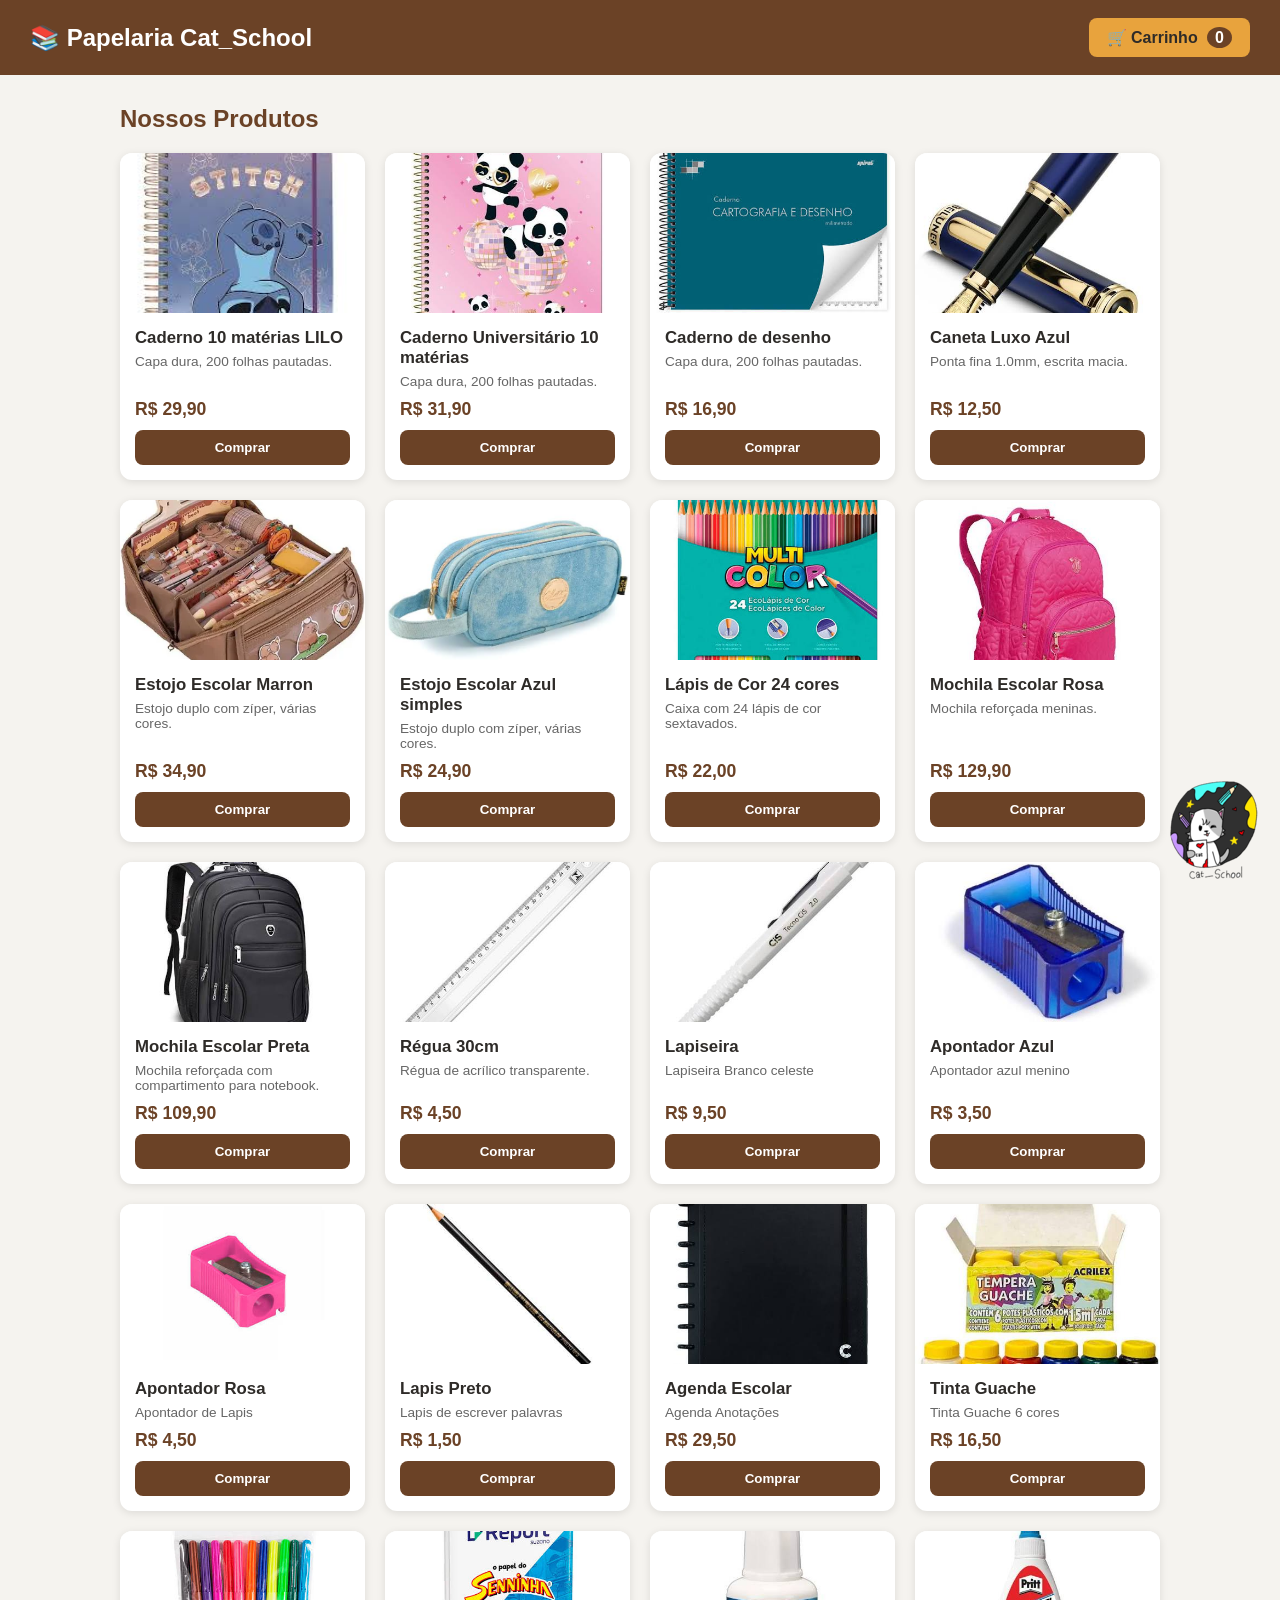
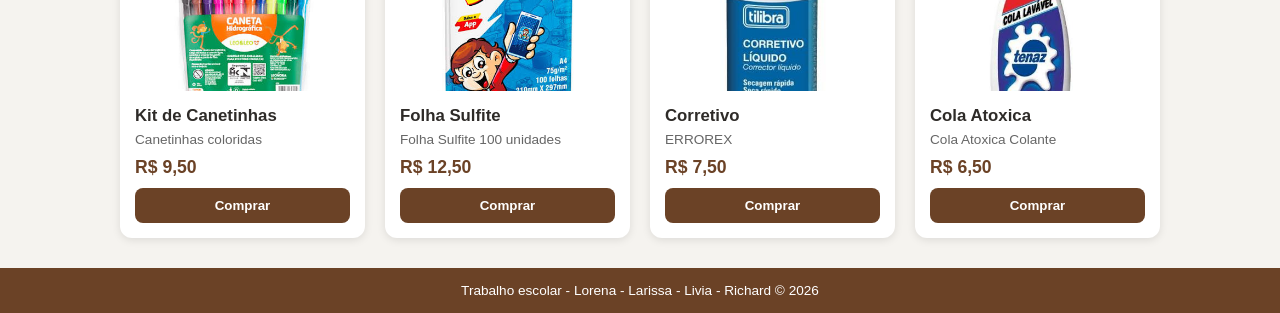
<file: index.html>
<!DOCTYPE html>
<html lang="pt-br">
<head>
  <meta charset="UTF-8">
  <meta name="viewport" content="width=device-width, initial-scale=1.0">

 <!-- Ícones e Favicon -->
 <link rel="icon" type="image/x-icon" href="images/logotiposss (1).png">
 <link rel="apple-touch-icon" sizes="180x180" href="images/logotiposss (1).png">
 <link rel="apple-touch-startup-image" href="images/logotiposss (1).png">
 <link rel="icon" type="image/png" sizes="32x32" href="images/logotiposss (1).png">
 <link rel="icon" type="image/png" sizes="16x16" href="images/logotiposss (1).png">

 <!-- Manifest (PWA) -->
 <link rel="manifest" href="manifest.json">

  <title>Cat School</title>
  <link rel="stylesheet" href="style.css">
</head>
<body>

  <header class="topo">
    <h1>📚 Papelaria Cat_School</h1>
    <a href="carrinho.html" class="btn-carrinho">
      🛒 Carrinho <span id="contador-carrinho">0</span>
    </a>
  </header>

  <main>
    <h2 class="titulo-secao">Nossos Produtos</h2>
    <div id="lista-produtos" class="grid-produtos">
      <!-- Os produtos são inseridos aqui automaticamente pelo script.js -->
    </div>
  </main>

  <footer>
    <p>Trabalho escolar - Lorena - Larissa - Livia - Richard &copy; 2026</p>
  </footer>

  <img src="images/logotiposss (1).png" alt="Logo Cat School" class="logo-fixo">

  <script src="script.js"></script>
  <script>
    // Renderiza os produtos da lista na página inicial
    renderizarProdutos();
    atualizarContadorCarrinho();
  </script>
</body>
</html>
</file>
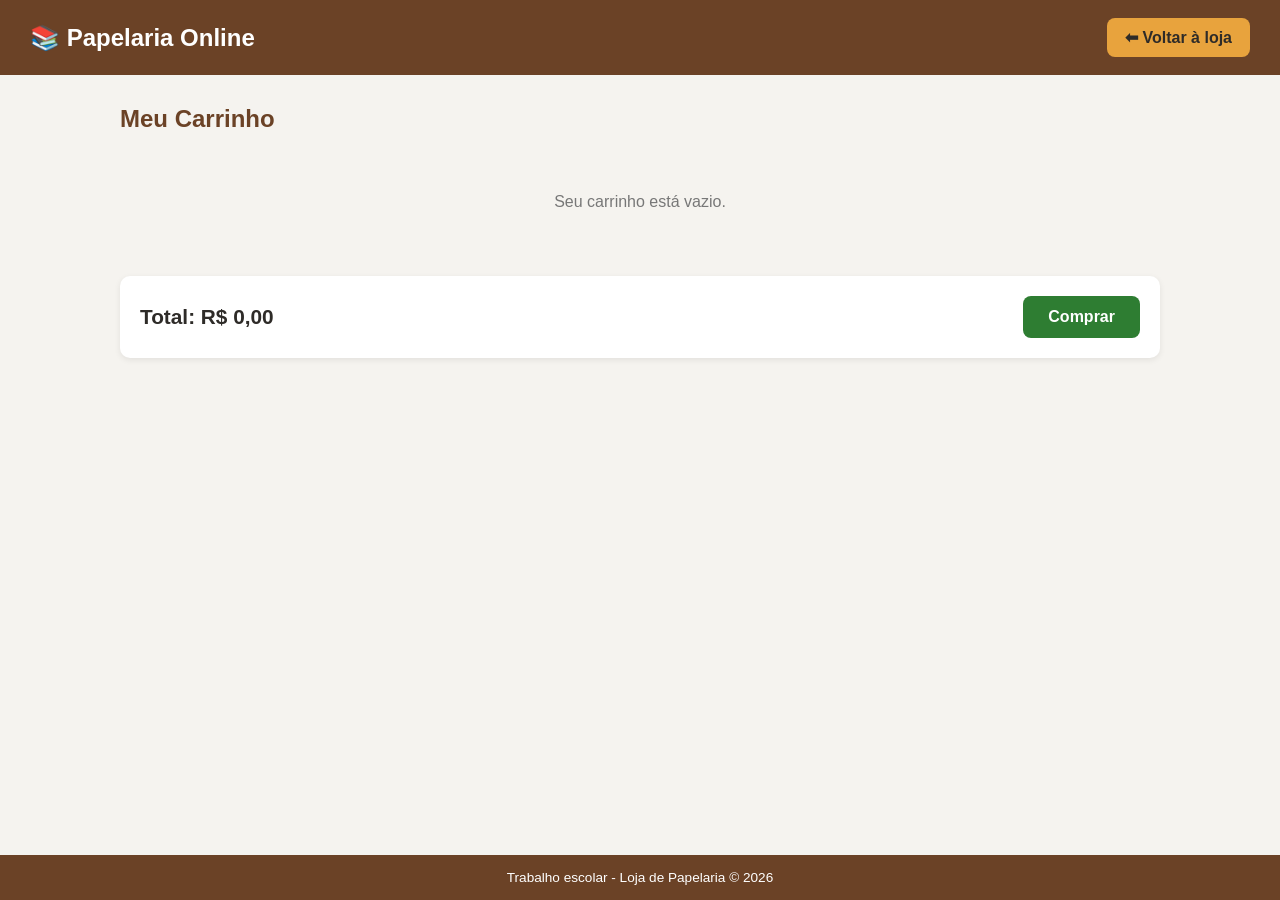
<file: carrinho.html>
<!DOCTYPE html>
<html lang="pt-br">
<head>
  <meta charset="UTF-8">
  <meta name="viewport" content="width=device-width, initial-scale=1.0">
  <title>Meu Carrinho - Papelaria Online</title>
  <link rel="stylesheet" href="style.css">
</head>
<body>

  <header class="topo">
    <h1>📚 Papelaria Online</h1>
    <a href="index.html" class="btn-carrinho">⬅ Voltar à loja</a>
  </header>

  <main>
    <h2 class="titulo-secao">Meu Carrinho</h2>

    <div id="lista-carrinho" class="lista-carrinho">
      <!-- Os itens do carrinho são inseridos aqui automaticamente -->
    </div>

    <div class="resumo-carrinho">
      <p class="total">Total: <span id="total-carrinho">R$ 0,00</span></p>
      <button id="btn-comprar" class="btn-comprar">Comprar</button>
    </div>
  </main>

  <!-- Janela sobreposta (modal) de confirmação da compra -->
  <div id="modal-compra" class="modal-overlay escondido">
    <div class="modal-caixa">
      <h2>VOCÊ COMPROU!!!</h2>
      <button id="btn-fechar-modal" class="btn-comprar">OK</button>
    </div>
  </div>

  <footer>
    <p>Trabalho escolar - Loja de Papelaria &copy; 2026</p>
  </footer>

  <script src="script.js"></script>
  <script>
    renderizarCarrinho();
    atualizarContadorCarrinho();

    document.getElementById('btn-comprar').addEventListener('click', function () {
      const carrinho = obterCarrinho();
      if (carrinho.length === 0) {
        alert('Seu carrinho está vazio!');
        return;
      }
      document.getElementById('modal-compra').classList.remove('escondido');
    });

    document.getElementById('btn-fechar-modal').addEventListener('click', function () {
      localStorage.removeItem('carrinho');
      window.location.href = 'index.html';
    });
  </script>
</body>
</html>
</file>
<file: style.css>
* {
  margin: 0;
  padding: 0;
  box-sizing: border-box;
  font-family: 'Segoe UI', Arial, sans-serif;
}

.logo-fixo {
  position: fixed;
  right: 20px;
  bottom: 20px;
  height: auto;
  z-index: 9999;
}

body {
  background-color: #f5f3ef;
  color: #2e2b28;
  min-height: 100vh;
  display: flex;
  flex-direction: column;
}

/* Cabeçalho */
.topo {
  background-color: #6b4226;
  color: #fff;
  padding: 18px 30px;
  display: flex;
  justify-content: space-between;
  align-items: center;
  flex-wrap: wrap;
  gap: 10px;
}

.topo h1 {
  font-size: 1.5rem;
}

.btn-carrinho {
  background-color: #e8a33d;
  color: #2e2b28;
  padding: 10px 18px;
  border-radius: 8px;
  text-decoration: none;
  font-weight: bold;
  transition: background-color 0.2s;
}

.btn-carrinho:hover {
  background-color: #d4922f;
}

#contador-carrinho {
  background-color: #6b4226;
  color: #fff;
  border-radius: 50%;
  padding: 2px 8px;
  margin-left: 5px;
}

/* Conteúdo principal */
main {
  flex: 1;
  padding: 30px;
  max-width: 1100px;
  margin: 0 auto;
  width: 100%;
}

.titulo-secao {
  margin-bottom: 20px;
  color: #6b4226;
}

/* Grid de produtos */
.grid-produtos {
  display: grid;
  grid-template-columns: repeat(auto-fill, minmax(220px, 1fr));
  gap: 20px;
}

.card-produto {
  background-color: #fff;
  border-radius: 12px;
  overflow: hidden;
  box-shadow: 0 2px 8px rgba(0, 0, 0, 0.1);
  display: flex;
  flex-direction: column;
  transition: transform 0.15s;
}

.card-produto:hover {
  transform: translateY(-4px);
}

.card-produto img {
  width: 100%;
  height: 160px;
  object-fit: cover;
  background-color: #e5e0d8;
}

.info-produto {
  padding: 15px;
  display: flex;
  flex-direction: column;
  flex: 1;
}

.info-produto h3 {
  font-size: 1.05rem;
  margin-bottom: 6px;
}

.info-produto .descricao {
  font-size: 0.85rem;
  color: #666;
  margin-bottom: 10px;
  flex: 1;
}

.info-produto .preco {
  font-weight: bold;
  color: #6b4226;
  margin-bottom: 10px;
  font-size: 1.1rem;
}

.btn-comprar-produto {
  background-color: #6b4226;
  color: #fff;
  border: none;
  padding: 10px;
  border-radius: 8px;
  cursor: pointer;
  font-weight: bold;
  transition: background-color 0.2s;
}

.btn-comprar-produto:hover {
  background-color: #543319;
}

/* Carrinho */
.lista-carrinho {
  display: flex;
  flex-direction: column;
  gap: 15px;
  margin-bottom: 25px;
}

.item-carrinho {
  background-color: #fff;
  border-radius: 10px;
  padding: 15px;
  display: flex;
  align-items: center;
  gap: 15px;
  box-shadow: 0 2px 6px rgba(0, 0, 0, 0.08);
}

.item-carrinho img {
  width: 80px;
  height: 80px;
  object-fit: cover;
  border-radius: 8px;
  background-color: #e5e0d8;
}

.item-info {
  flex: 1;
}

.item-info h3 {
  font-size: 1rem;
  margin-bottom: 4px;
}

.item-info .preco {
  color: #6b4226;
  font-weight: bold;
}

.controle-quantidade {
  display: flex;
  align-items: center;
  gap: 8px;
}

.controle-quantidade button {
  background-color: #e5e0d8;
  border: none;
  width: 28px;
  height: 28px;
  border-radius: 6px;
  cursor: pointer;
  font-size: 1rem;
}

.btn-remover {
  background-color: #c0392b;
  color: #fff;
  border: none;
  padding: 8px 12px;
  border-radius: 8px;
  cursor: pointer;
}

.carrinho-vazio {
  text-align: center;
  color: #777;
  padding: 40px 0;
}

.resumo-carrinho {
  background-color: #fff;
  padding: 20px;
  border-radius: 10px;
  display: flex;
  justify-content: space-between;
  align-items: center;
  box-shadow: 0 2px 6px rgba(0, 0, 0, 0.08);
}

.resumo-carrinho .total {
  font-size: 1.3rem;
  font-weight: bold;
}

.btn-comprar {
  background-color: #2e7d32;
  color: #fff;
  border: none;
  padding: 12px 25px;
  font-size: 1rem;
  border-radius: 8px;
  cursor: pointer;
  font-weight: bold;
  transition: background-color 0.2s;
}

.btn-comprar:hover {
  background-color: #256428;
}

/* Modal (janela sobreposta) */
.modal-overlay {
  position: fixed;
  top: 0;
  left: 0;
  width: 100%;
  height: 100%;
  background-color: rgba(0, 0, 0, 0.6);
  display: flex;
  align-items: center;
  justify-content: center;
  z-index: 999;
}

.modal-overlay.escondido {
  display: none;
}

.modal-caixa {
  background-color: #fff;
  padding: 40px 50px;
  border-radius: 14px;
  text-align: center;
  box-shadow: 0 10px 30px rgba(0, 0, 0, 0.3);
  animation: aparecer 0.25s ease-out;
}

.modal-caixa h2 {
  color: #2e7d32;
  font-size: 2rem;
  margin-bottom: 20px;
}

@keyframes aparecer {
  from { transform: scale(0.8); opacity: 0; }
  to { transform: scale(1); opacity: 1; }
}

/* Rodapé */
footer {
  text-align: center;
  padding: 15px;
  background-color: #6b4226;
  color: #fff;
  font-size: 0.85rem;
}
</file>
